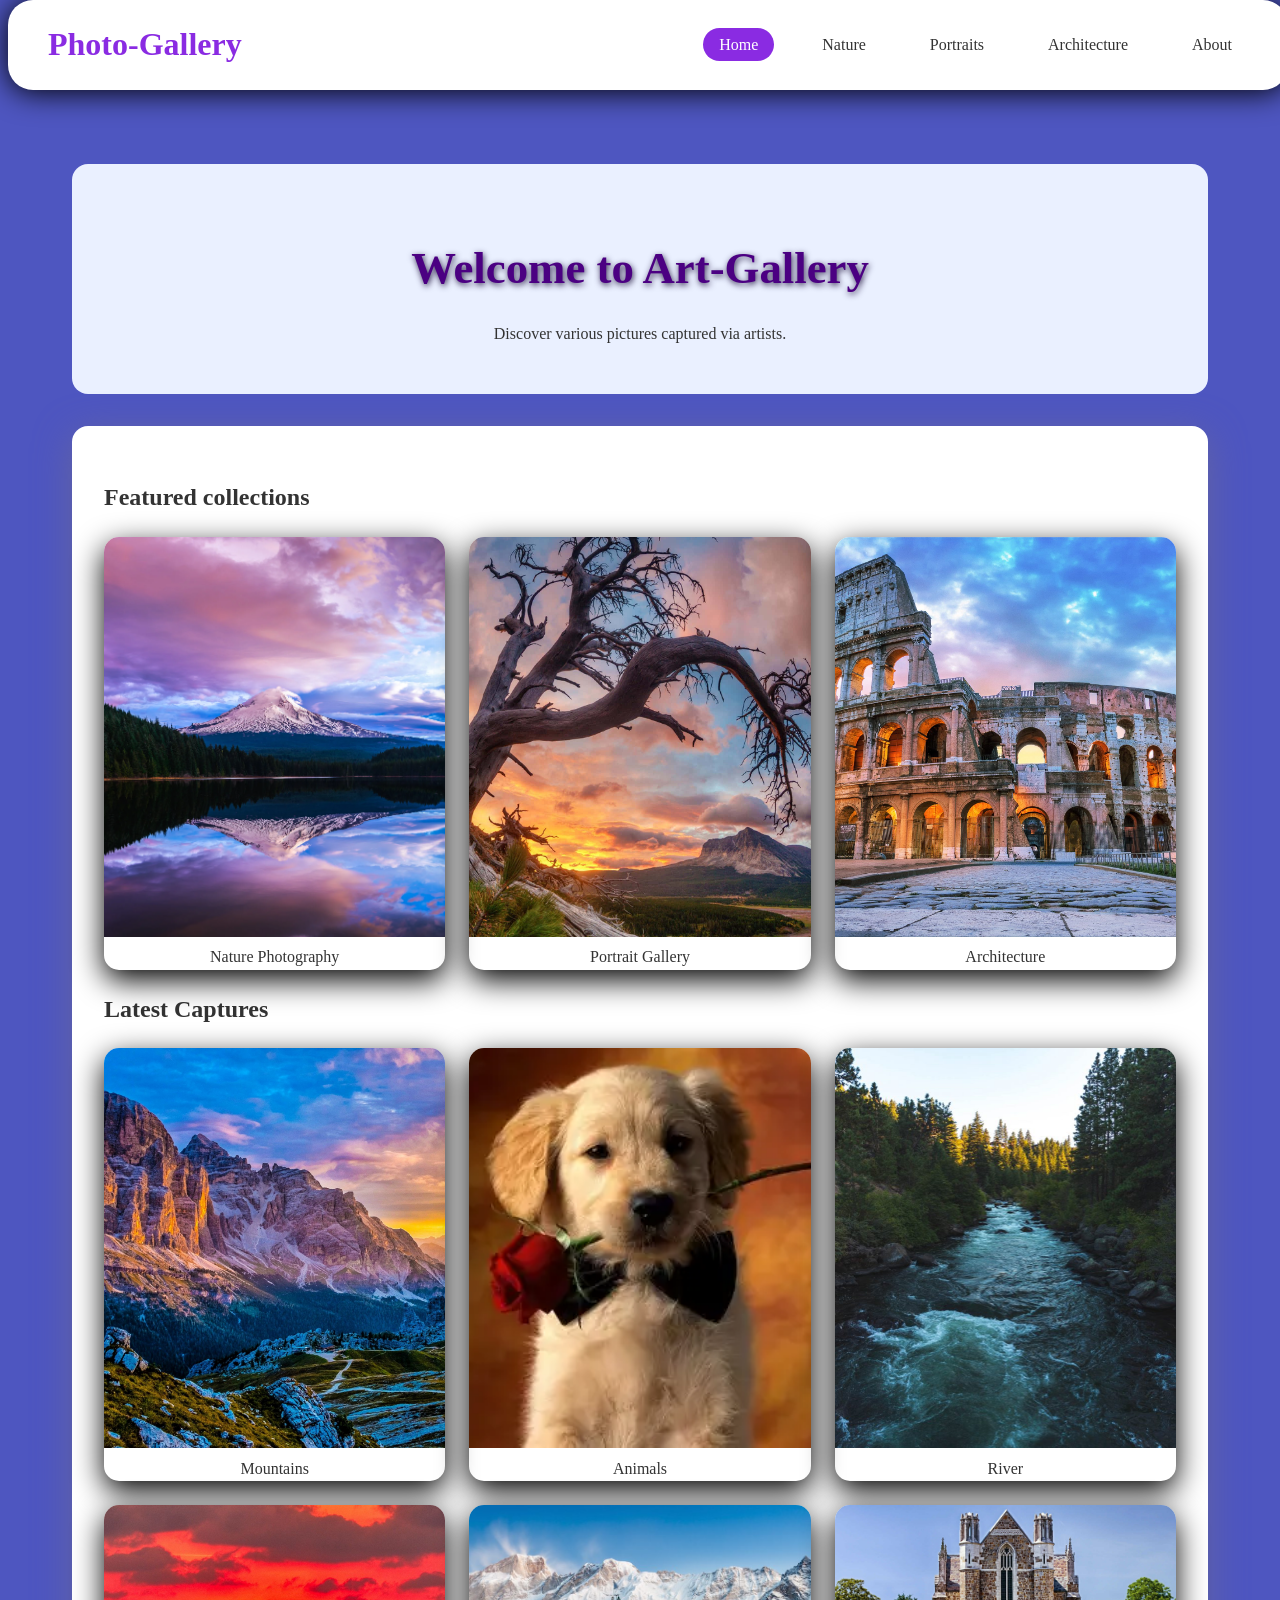
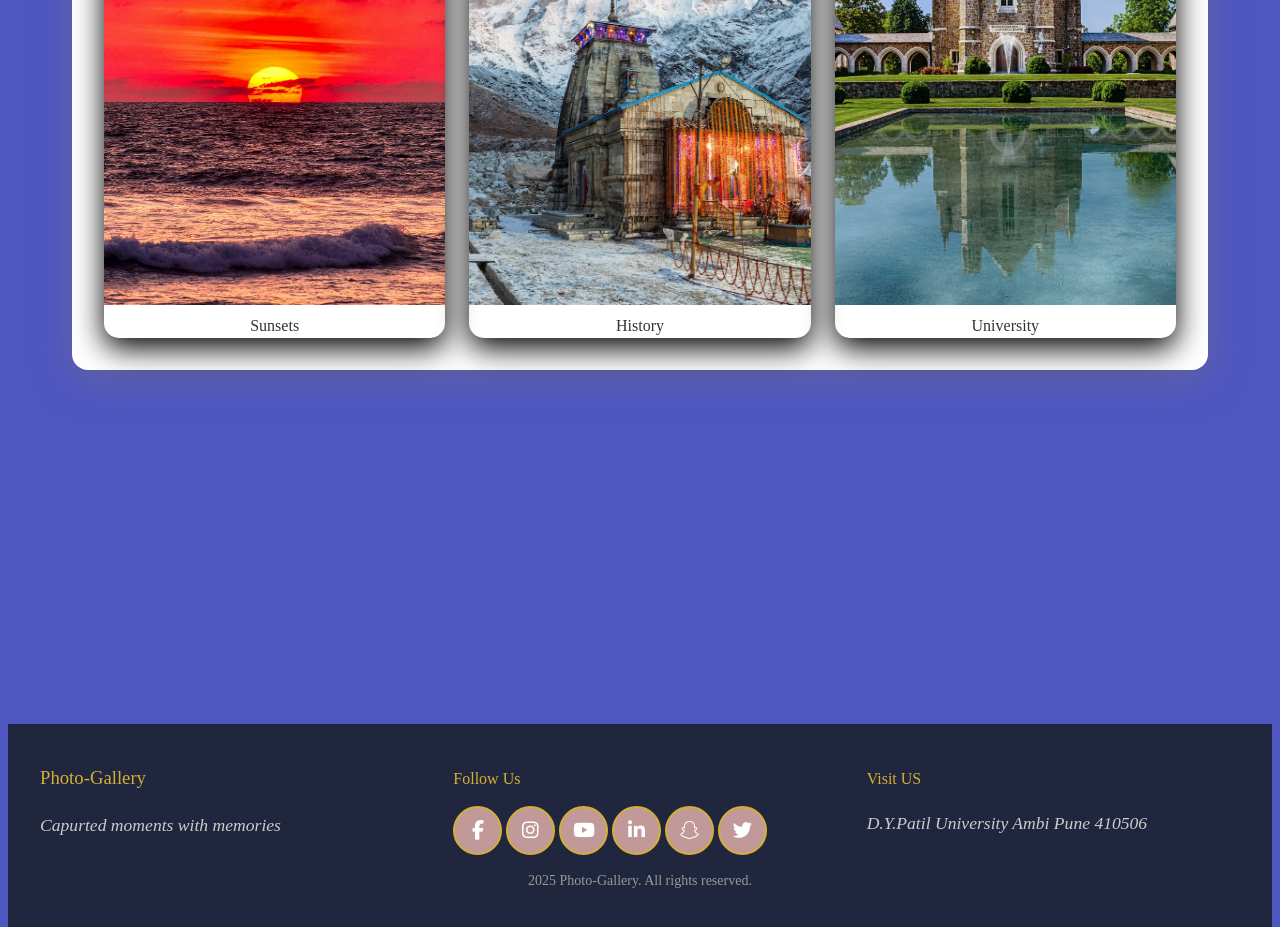
<file: index.html>
<!DOCTYPE html>
<html lang="en">
<head>
    <meta charset="UTF-8">
    <meta name="viewport" content="width=device-width, initial-scale=1.0">
    <title>Photo-Gallery</title>
    <link rel="stylesheet" href="stylesheet.css">
    <link rel="stylesheet" href="https://cdnjs.cloudflare.com/ajax/libs/font-awesome/6.4.0/css/all.min.css">
</head>
<body>
    <header>
        <div class="header-container">
            <div class="logo">Photo-Gallery</div>
            <nav>
                <ul>
                    <li><a href="index.html"  class="active">Home</a></li>
                    <li><a href="nature.html" >Nature</a></li>
                    <li><a href="portraits.html" >Portraits</a></li>
                    <li><a href="architecture.html" >Architecture</a></li>
                    <li><a href="about.html" >About</a></li>
                </ul>
            </nav>
        </div>
    </header>
    <main>
        <div class="container">
            <section class="intro">
                <h1>Welcome to Art-Gallery</h1>
                <p>Discover various pictures captured via artists.</p>
            </section>
            <section class="gallery">
                <h2 class="section-title">Featured collections</h2>
                <div class="gallery-grid">
                    <div class="gallery-item">
                        <img src="nature.jpg">
                        <div class="gallery-caption" align="center">Nature Photography</div>
                    </div>
                    <div class="gallery-item">
                        <img src="portrait.jpg">
                        <div class="gallery-caption" align="center">Portrait Gallery</div>
                    </div>
                    <div class="gallery-item">
                        <img src="Architecture.jpg">
                        <div class="gallery-caption" align="center">Architecture</div>
                    </div>
                </div>
                <h2 class="section-title">Latest Captures</h2>
                    <div class="gallery-grid">
                     <div class="gallery-item">
                        <img src="Mountains.jpg">
                        <div class="gallery-caption" align="center">Mountains</div>
                    </div>
                    <div class="gallery-item">
                        <img src="Dogs.jpg">
                        <div class="gallery-caption" align="center">Animals</div>
                    </div>
                    <div class="gallery-item">
                        <img src="River.jpg">
                        <div class="gallery-caption" align="center">River</div>
                    </div>
                    <div class="gallery-item">
                        <img src="Sunset.jpg">
                        <div class="gallery-caption" align="center">Sunsets</div>
                    </div>
                    <div class="gallery-item">
                        <img src="Temple.jpg">
                        <div class="gallery-caption" align="center">History</div>
                    </div>
                    <div class="gallery-item">
                        <img src="University.jpg">
                        <div class="gallery-caption" align="center">University</div>
                    </div>
                </div>
            </section>
        </div>
    </main>
    <footer class="gallery-footer">
        <div class="footer-container">
            <div class="footer-content">
                <div class="gallery-info">
                    <h3>Photo-Gallery</h3>
                    <p>Capurted moments with memories</p>
                </div>
            <div class="social-media">
                <h4>Follow Us</h4>
                <div class="social-icons">
                    <a href="xyz.com" class="social-link">
                        <i class="fab fa-facebook-f"></i>
                    </a>
                    <a href="xyz.com" class="social-link">
                        <i class="fab fa-instagram"></i>
                    </a>
                    <a href="xyz.com" class="social-link">
                      <i class="fab fa-youtube"></i>
                    </a>
                    <a href="xyz.com" class="social-link">
                        <i class="fab fa-linkedin-in"></i>
                    </a>
                    <a href="xyz.com" class="social-link">
                        <i class="fab fa-snapchat"></i>
                    </a>
                    <a href="xyz.com" class="social-link">
                        <i class="fab fa-twitter"></i>
                    </a>
                </div>
            </div>
            <div class="contact-info">
                <h4>Visit US</h4>
                <p>D.Y.Patil University Ambi Pune 410506</p>
            </div>
            </div>
            <div class="footer-bottom">
                <p>2025 Photo-Gallery. All rights reserved.</p>
            </div>
        </div>
    </footer>
</body>
</html>
</file>
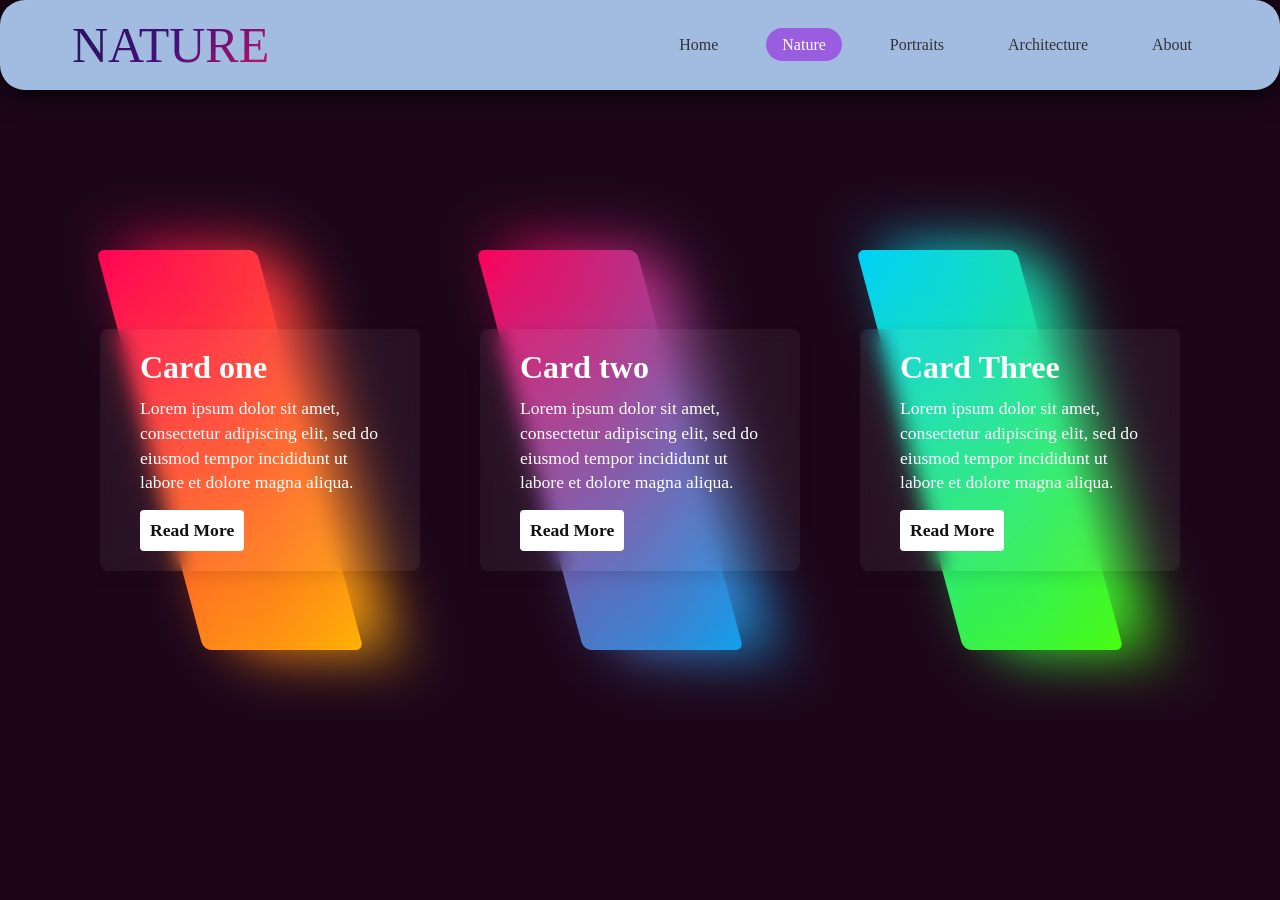
<file: nature.html>
<!DOCTYPE html>
<html lang="en">
<head>
    <meta charset="UTF-8">
    <meta name="viewport" content="width=device-width, initial-scale=1.0">
    <title>Document</title>
    <link rel="stylesheet" href="nature.css">
</head>
<body>
    <header>
        <div class="header-container">
            <div class="logo">Nature</div>
            <nav>
                <ul>
                    <li><a href="index.html">Home</a></li>
                    <li><a href="nature.html" class="active" >Nature</a></li>
                    <li><a href="portraits.html" >Portraits</a></li>
                    <li><a href="architecture.html" >Architecture</a></li>
                    <li><a href="about.html" >About</a></li>
                </ul>
            </nav>
        </div>
    </header>

    <div class="container">
  <div class="box">
    <span></span>
    <div class="content">
      <h2>Card one</h2>
      <p>Lorem ipsum dolor sit amet, consectetur adipiscing elit, sed do eiusmod tempor incididunt ut labore et dolore magna aliqua.</p>
      <a href="#">Read More</a>
    </div>
  </div>
  <div class="box">
    <span></span>
    <div class="content">
      <h2>Card two</h2>
      <p>Lorem ipsum dolor sit amet, consectetur adipiscing elit, sed do eiusmod tempor incididunt ut labore et dolore magna aliqua.</p>
      <a href="#">Read More</a>
    </div>
  </div>
  <div class="box">
    <span></span>
    <div class="content">
      <h2>Card Three</h2>
      <p>Lorem ipsum dolor sit amet, consectetur adipiscing elit, sed do eiusmod tempor incididunt ut labore et dolore magna aliqua.</p>
      <a href="#">Read More</a>
    </div>
  </div>
</div>


</body>
</html>
</file>
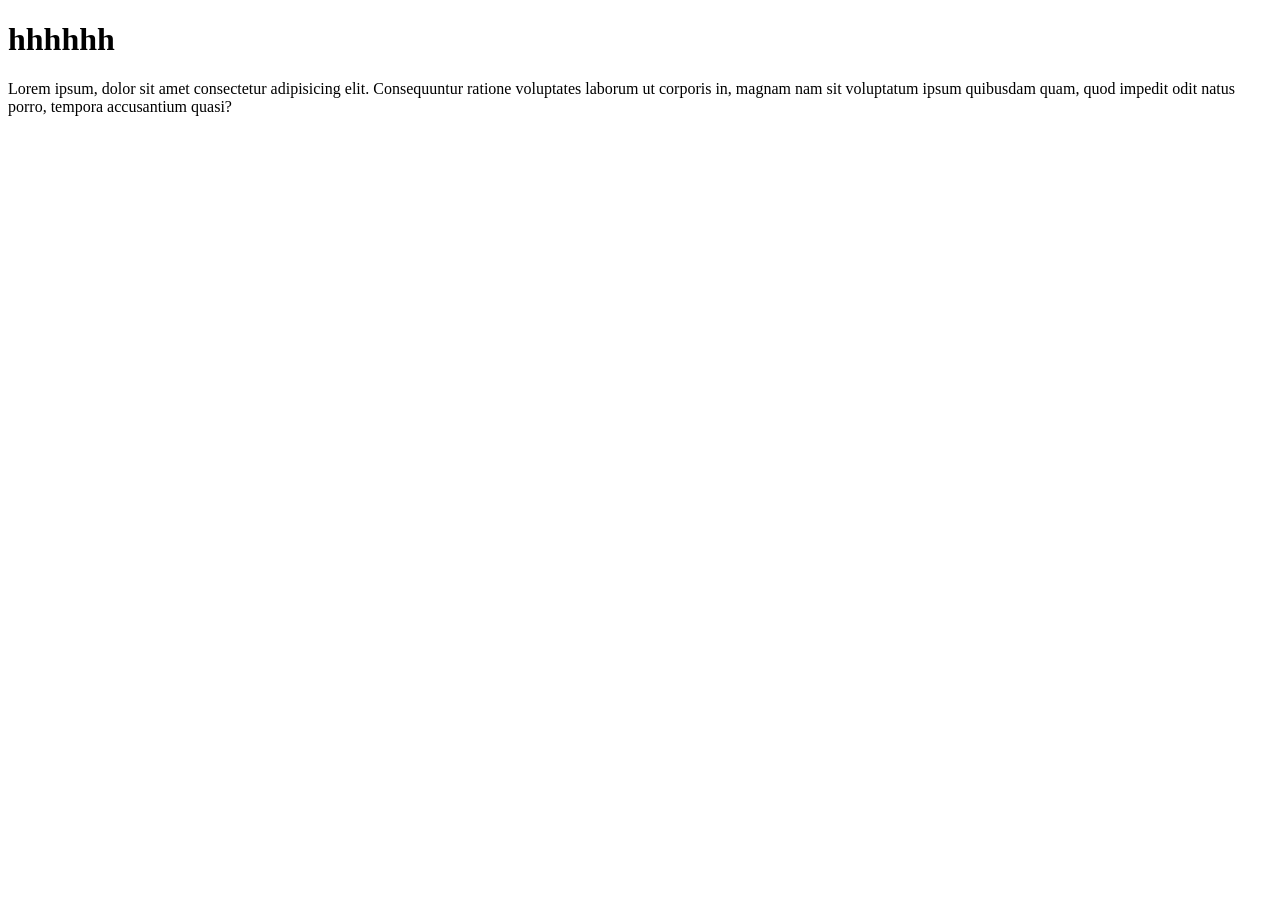
<file: portraits.html>
<!DOCTYPE html>
<html lang="en">
<head>
    <meta charset="UTF-8">
    <meta name="viewport" content="width=device-width, initial-scale=1.0">
    <title>Document</title>
</head>
<body>
   <h1>hhhhhh</h1>
    Lorem ipsum, dolor sit amet consectetur adipisicing elit. Consequuntur ratione voluptates laborum ut corporis in, magnam nam sit voluptatum ipsum quibusdam quam, quod impedit odit natus porro, tempora accusantium quasi?
</body>
</html>
</file>
<file: stylesheet.css>
header{
    border-radius: 25px;
    background: white;
    position: fixed;
    top: 0%;
    width: 100%;
    z-index: 1000;
    box-shadow: 0 2px 30px black;
}

.header-container{
    max-width: 1200px;
    margin: 0% auto;
    padding: 1rem 2rem;
    display: flex;
    justify-content: space-between;
    align-items: center;
}

.logo{
    font-size: 2rem;
    font-weight: bold;
    background-color: blueviolet;
    -webkit-text-fill-color: transparent;
    background-clip: text;
}

nav ul{
    display: flex;
    list-style: none;
    gap: 2rem;
}

nav a{
    text-decoration: none;
    color:#333;
    font-weight: 500;
    padding: 0.5rem 1rem;
    border-radius: 25px;
    transition: all 0.3s ease;
    position: relative;
    overflow: hidden;
}

nav a:hover{
    color: white;
    background-color: blueviolet;
    box-shadow: 0.5px 5px black;
}

nav a.active{
    background-color: blueviolet;
    color: white;
}

.gallery-footer{
    background-color: #20263e;
    color: white;
    padding: 20px 0 20px;
    position: relative;
    top: 290px;
}

.footer-container{
    max-width: 1200px;
    margin: 0 auto;
    padding:0 20px;
}

.footer-content{
    display: grid;
    grid-template-columns:1fr 1fr 1fr;
    gap: 40px;
}

.footer-bottom{
    color: #999999;
    font-size: 14px;
    text-align: center;
}

.gallery-info h3,
.social-media h4,
.contact-info h4{
    color: #d4af34 ;
    font-size: 1.Brem;
    margin-bottom: 15px;
    font-weight: normal;
}

.gallery-info p,
.contact-info p{
    color: #9a0722;    
}

.gallery-info p,
.contact-info p{
    color: #cccccc;
    font-style: italic;
    font-size: 1.1rem;
}

.social-link{
    display: inline-flex;
    align-items: center;
    justify-content: center;
    width: 45px;
    height: 45px;
    text-decoration: none;
    background: rgb(193, 153, 153);
    border: 2px solid rgb(212,175,55);
    border-radius: 50%;
    color: white;
    font-size: 1.2rem;
    transition: all 0.3s ease;
    position: relative;
    overflow: hidden;
}

.social-link:hover{
    color: #2c2c2c;
    border-color: #d4af37;
    transform: translateY(-3px);
}

main{
    margin-top: 100px;
    padding: 2rem;
}

body{
    font-family: cursive;
    line-height: 1.6;
    color: #333;
    background-color: #4E56C0;
}

.container{
    max-width: 1400px;
    padding: 2rem;
}

.intro{
    text-align: center;
    padding: 2rem 1rem 2rem;
    background: #eaf0ff;
    border-radius: 16px;
    margin-bottom: 2rem;
}

.intro h1{
    font-size: 2.8rem;
    margin-bottom: 0.8rem;
    color: #4B0082;
    text-shadow: 1px 2px 6px rgb(50,39,79);
}

.into p{
    font-size: 1.8rem;
    color: #3A3A3A;
    max-width: 550px;
    margin: 0 auto;
}

.gallery{
    background: #fff;
    border-radius: 16px;
    padding: 2rem;
    box-shadow: 0 8px 36px rgb(100,100,160);
}

.section-grid{
    text-align: center;
    font-size: 2rem;
    margin-bottom: 2rem;
    color: blueviolet;
}

.gallery-grid{
    display: grid;
    grid-template-columns: repeat(auto-fit,minmax(260px,1fr));
    gap: 1.5rem;
}

.gallery-item{
    position: relative;
    overflow: hidden;
    border-radius: 15px;
    box-shadow: 0 10px 30px rgb(0,0,0);
    transition: all 0.3s ease;
    cursor: pointer;
}

.gallery-item img{
    width: 100%;
    height: 400px;
    object-fit: cover;
    transition: all 0.3s ease;
}

.gallery-item :hover{
    transform: translateY(-5px);
    box-shadow: 0 8px 34px rgb(60, 62, 210);
    background-color: blue;
}
</file>
<file: nature.css>
header{
    border-radius: 25px;
    background-color: #a1bce0;
    position: fixed;
    top: 0%;
    width: 100%;
    z-index: 1000;
    box-shadow: 0 2px 30px black;
}

.header-container{
    max-width: 1200px;
    margin: 0% auto;
    padding: 1rem 2rem;
    display: flex;
    justify-content: space-between;
    align-items: center;
}

.logo
{
   text-transform: uppercase;
  background-image: linear-gradient(
    -225deg,
    #231557 0%,
    #44107a 29%,
    #ff1361 67%,
    #fff800 100%
  );
  background-size: auto auto;
  background-clip: border-box;
  background-size: 200% auto;
  color: #fff;
  background-clip: text;
  
  -webkit-background-clip: text;
  -webkit-text-fill-color: transparent;
  animation: textclip 2s linear infinite;
  display: inline-block;
      font-size: 50px;
}

@keyframes textclip {
  to {
    background-position: 200% center;
  }
}

nav ul{
    display: flex;
    list-style: none;
    gap: 2rem;
}

nav a{
    text-decoration: none;
    color:#333;
    font-weight: 500;
    padding: 0.5rem 1rem;
    border-radius: 25px;
    transition: all 0.3s ease;
    position: relative;
    overflow: hidden;
}

nav a:hover{
    color: white;
    background-color: #9B5DE0;
    box-shadow: 0.5px 5px black;
}

nav a.active{
    background-color: #9B5DE0;
    color: white;
}


*
{
  margin: 0;
  padding: 0;
  box-sizing: border-box;
  font-family: consolas;
}

body
{
  display: flex;
  justify-content: center;
  align-items: center;
  min-height: 100vh;
  background: #1d061a
}

.container
{
  display: flex;
  justify-content: center;
  align-items: center;
  flex-wrap: wrap;
  padding: 40px 0;
}

.container .box
{
  position: relative;
  width: 320px;
  height: 400px;
  display: flex;
  justify-content: center;
  align-items: center;
  margin: 40px 30px;
  transition: 0.5s;
}

.container .box::before
{
  content:' ';
  position: absolute;
  top: 0;
  left: 50px;
  width: 50%;
  height: 100%;
  text-decoration: none;
  background: #fff;
  border-radius: 8px;
  transform: skewX(15deg);
  transition: 0.5s;
}

.container .box::after
{
  content:'';
  position: absolute;
  top: 0;
  left: 50;
  width: 50%;
  height: 100%;
  background: #fff;
  border-radius: 8px;
  transform: skewX(15deg);
  transition: 0.5s;
  filter: blur(30px);
}

.container .box:hover:before,
.container .box:hover:after
{
  transform: skewX(0deg);
  left: 20px;
  width: calc(100% - 90px);
  
}

.container .box:nth-child(1):before,
.container .box:nth-child(1):after
{
  background: linear-gradient(315deg, #ffbc00, #ff0058)
}

.container .box:nth-child(2):before,
.container .box:nth-child(2):after
{
  background: linear-gradient(315deg, #03a9f4, #ff0058)
}

.container .box:nth-child(3):before,
.container .box:nth-child(3):after
{
  background: linear-gradient(315deg, #4dff03, #00d0ff)
}

.container .box span
{
  display: block;
  position: absolute;
  top: 0;
  left: 0;
  right: 0;
  bottom: 0;
  z-index: 5;
  pointer-events: none;
}

.container .box span::before
{
  content:'';
  position: absolute;
  top: 0;
  left: 0;
  width: 0;
  height: 0;
  border-radius: 8px;
  background: rgba(255, 255, 255, 0.1);
  backdrop-filter: blur(10px);
  opacity: 0;
  transition: 0.1s;  
  animation: animate 2s ease-in-out infinite;
  box-shadow: 0 5px 15px rgba(0,0,0,0.08)
}

.container .box:hover span::before
{
  top: -50px;
  left: 50px;
  width: 100px;
  height: 100px;
  opacity: 1;
}

.container .box span::after
{
  content:'';
  position: absolute;
  bottom: 0;
  right: 0;
  width: 100%;
  height: 100%;
  border-radius: 8px;
  background: rgba(255, 255, 255, 0.1);
  backdrop-filter: blur(10px);
  opacity: 0;
  transition: 0.5s;
  animation: animate 2s ease-in-out infinite;
  box-shadow: 0 5px 15px rgba(0,0,0,0.08);
  animation-delay: -1s;
}

.container .box:hover span:after
{
  bottom: -50px;
  right: 50px;
  width: 100px;
  height: 100px;
  opacity: 1;
}

@keyframes animate
{
  0%, 100%
  {
    transform: translateY(10px);
  }
  
  50%
  {
    transform: translate(-10px);
  }
}

.container .box .content
{
  position: relative;
  left: 0;
  padding: 20px 40px;
  background: rgba(255, 255, 255, 0.05);
  backdrop-filter: blur(10px);
  box-shadow: 0 5px 15px rgba(0, 0, 0, 0.1);
  border-radius: 8px;
  z-index: 1;
  transform: 0.5s;
  color: #fff;
}

.container .box:hover .content
{
  left: -25px;
  padding: 60px 40px;
}

.container .box .content h2
{
  font-size: 2em;
  color: #fff;
  margin-bottom: 10px;
}

.container .box .content p
{
  font-size: 1.1em;
  margin-bottom: 10px;
  line-height: 1.4em;
}

.container .box .content a
{
  display: inline-block;
  font-size: 1.1em;
  color: #111;
  background: #fff;
  padding: 10px;
  border-radius: 4px;
  text-decoration: none;
  font-weight: 700;
  margin-top: 5px;
}

.container .box .content a:hover
{
  background: #ffcf4d;
  border: 1px solid rgba(255, 0, 88, 0.4);
  box-shadow: 0 1px 15px rgba(1, 1, 1, 0.2);
}
</file>
